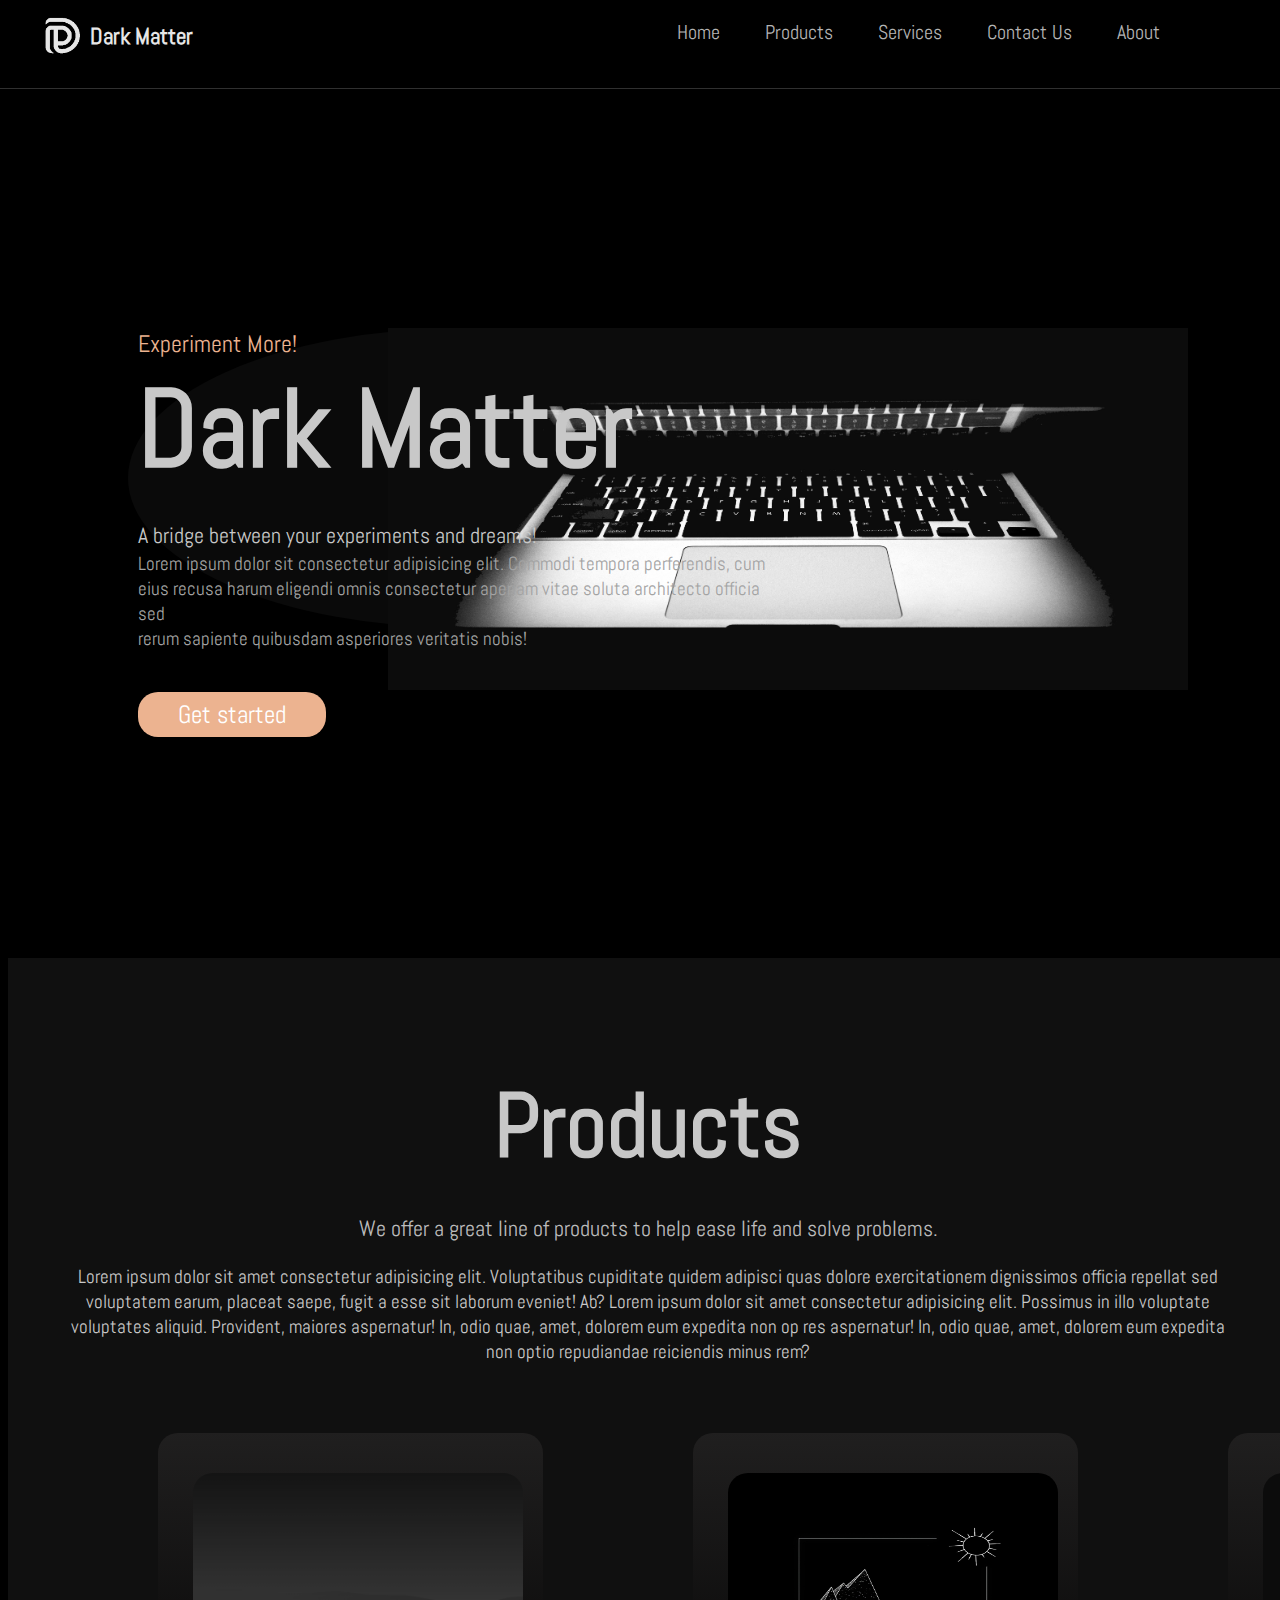
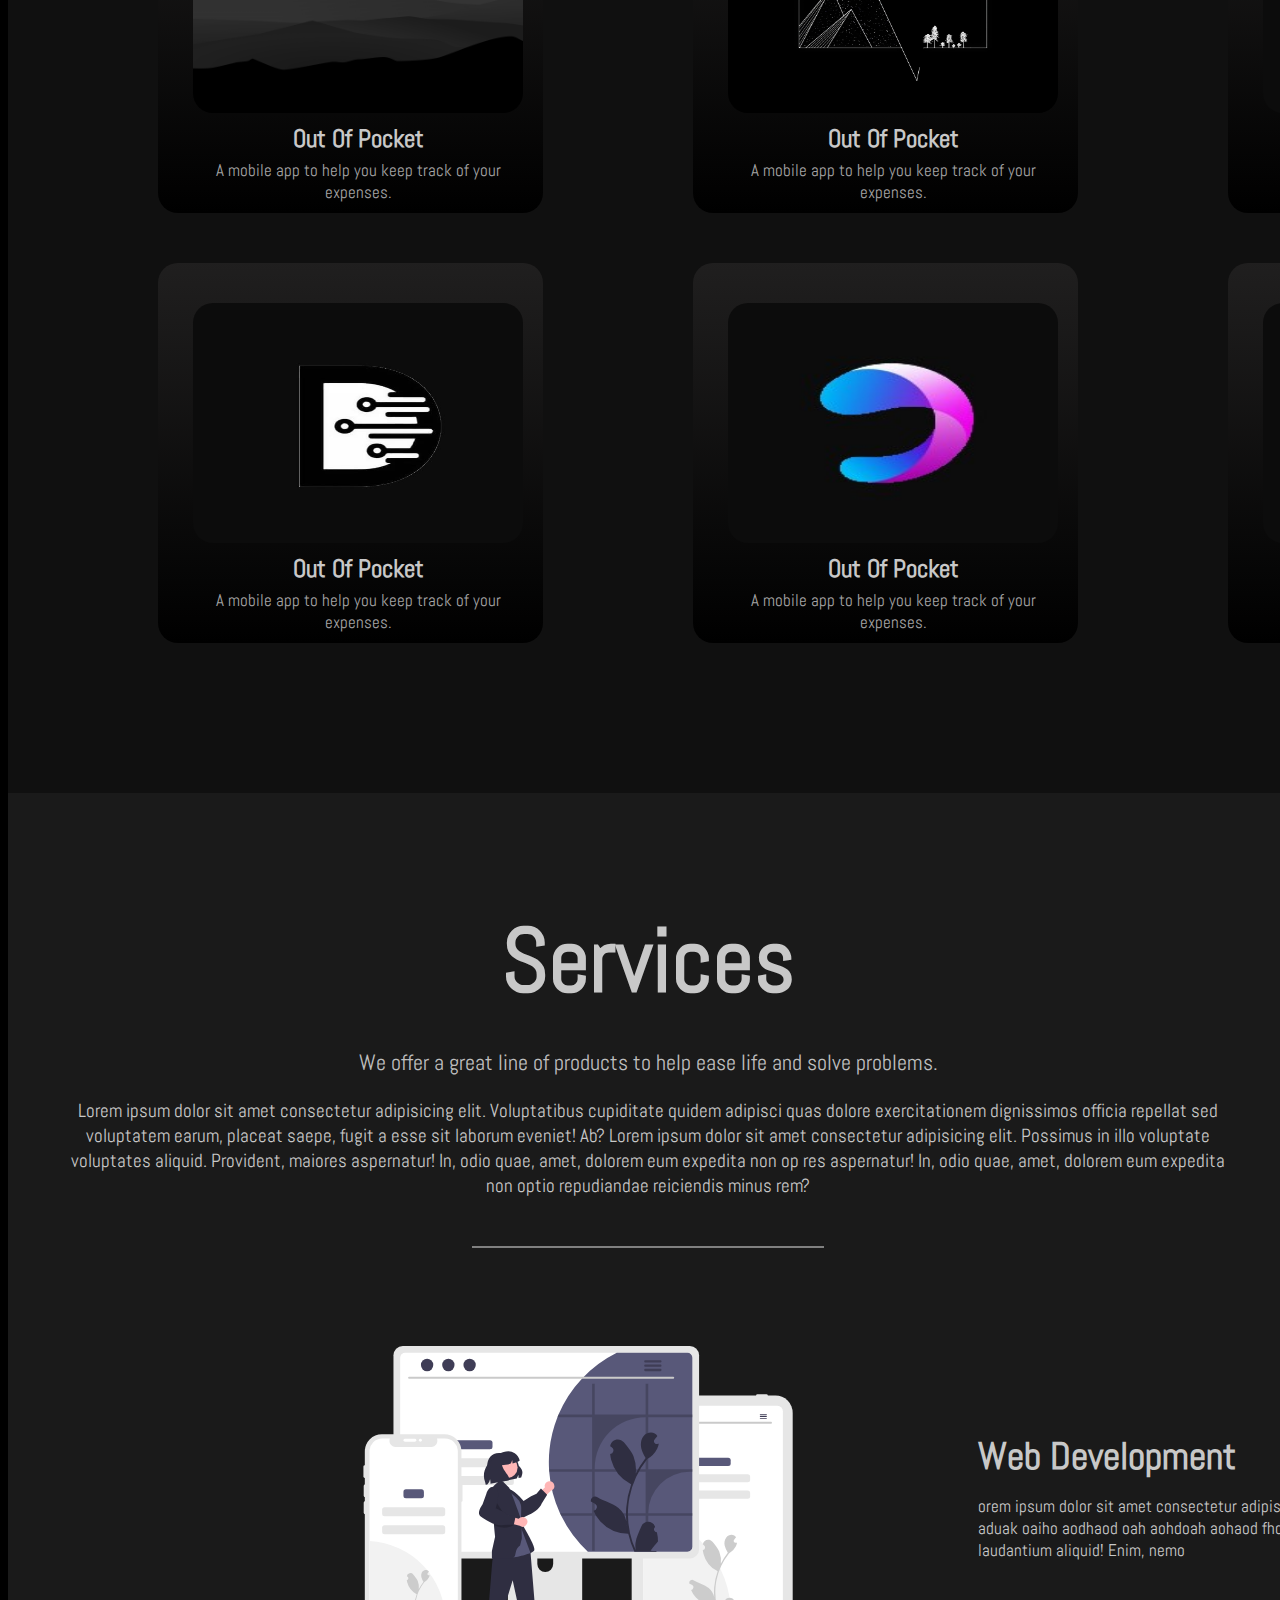
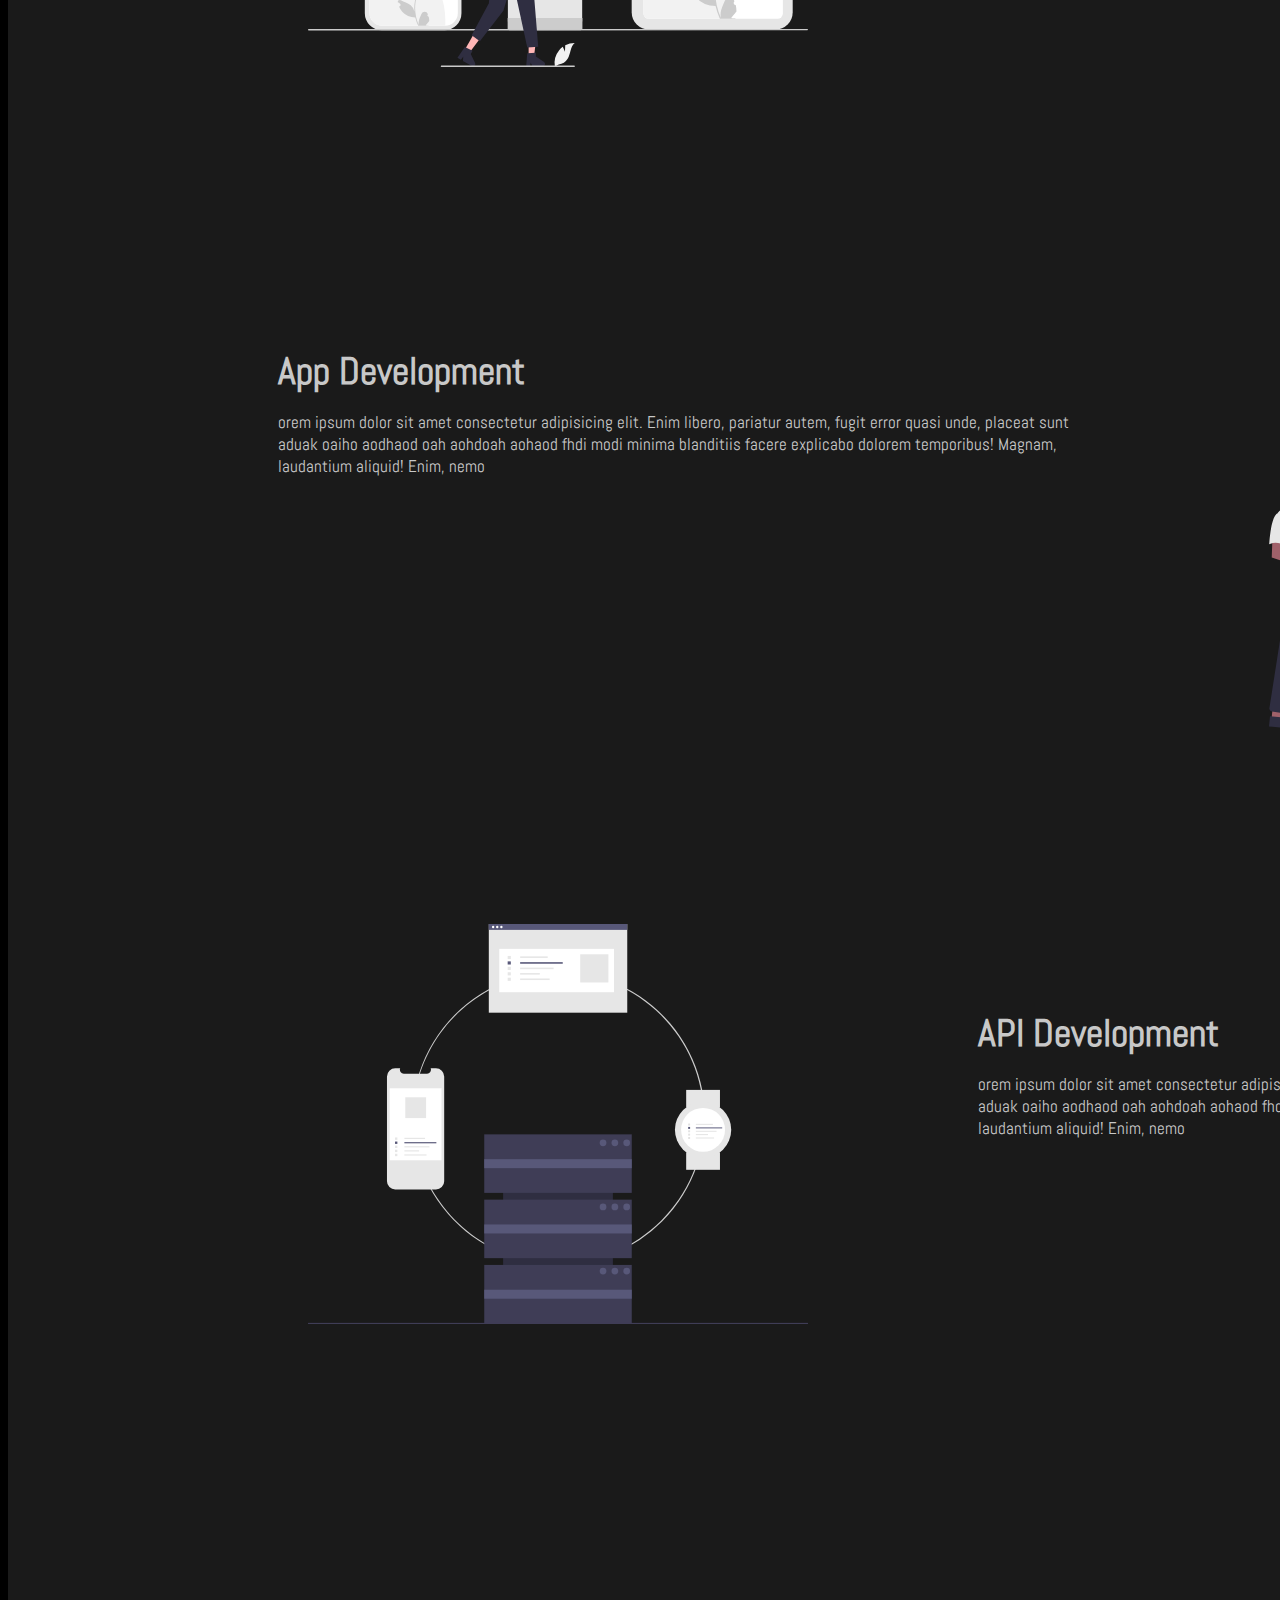
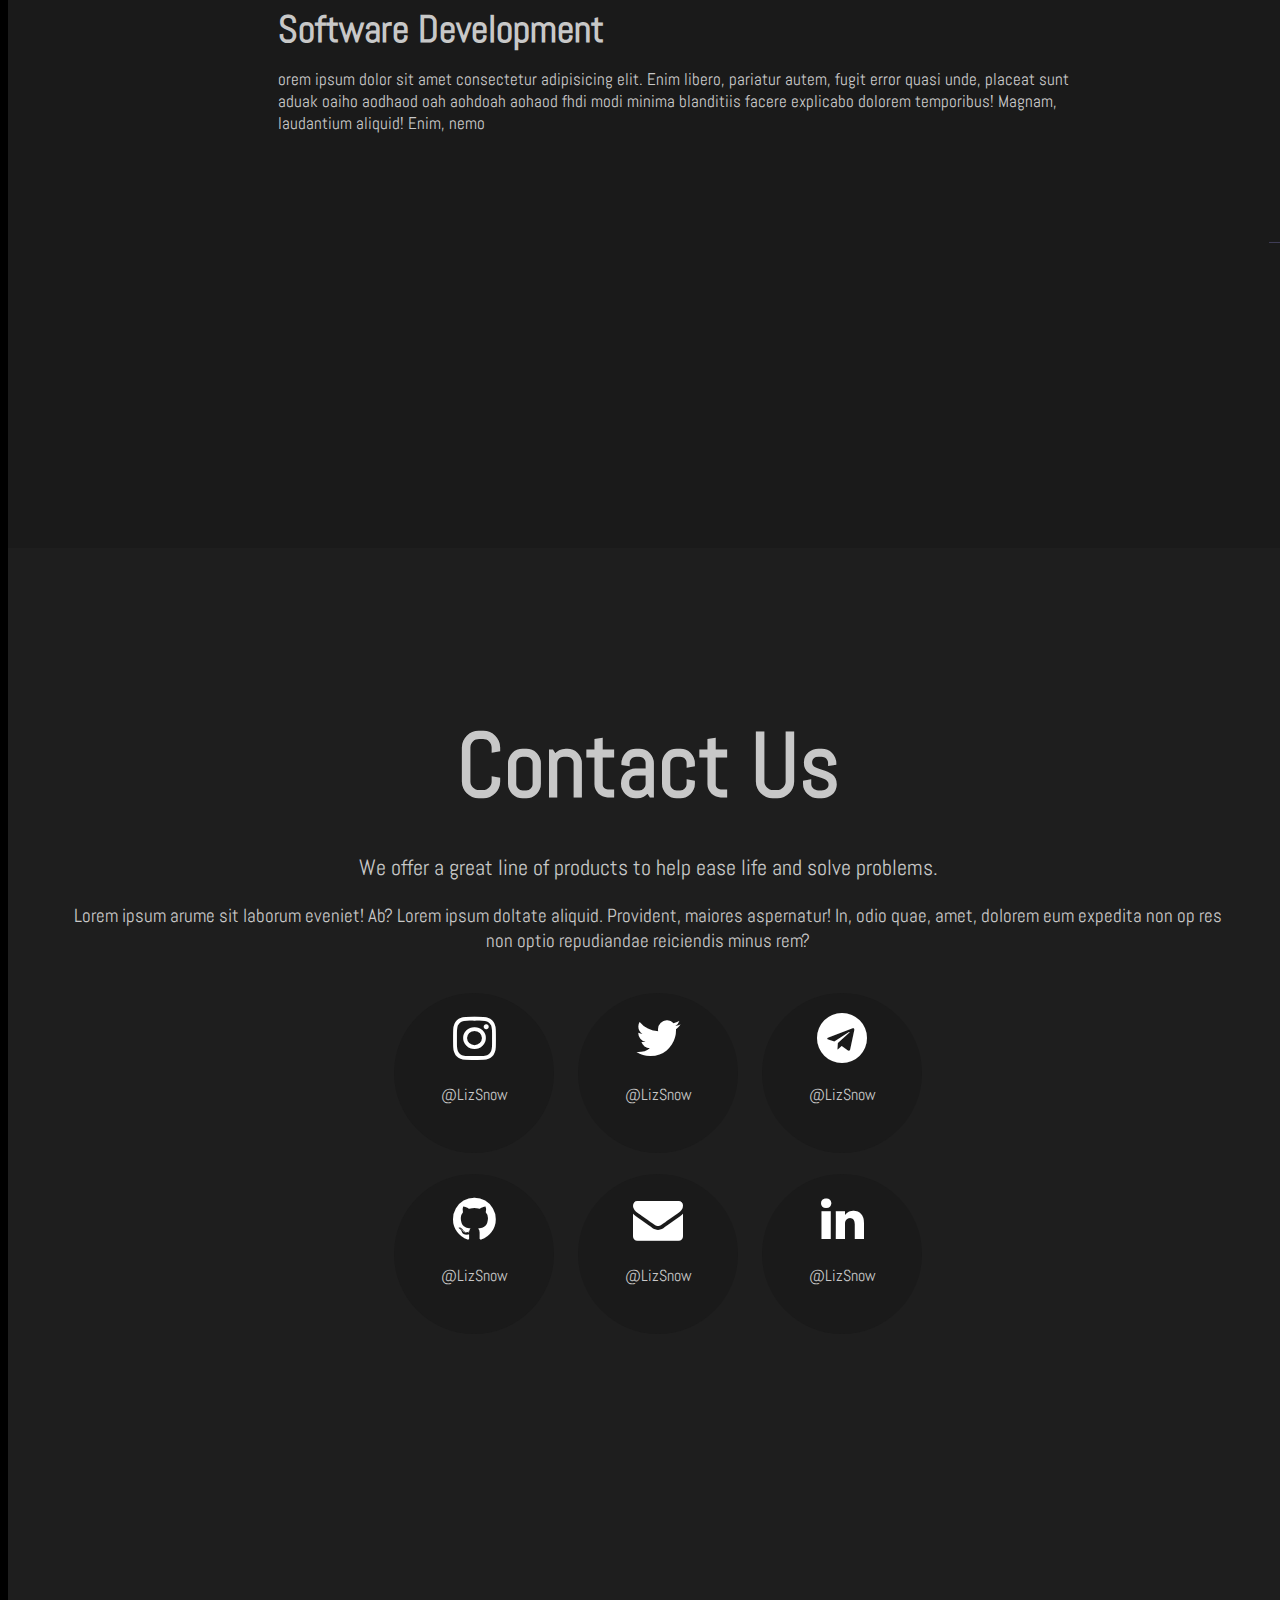
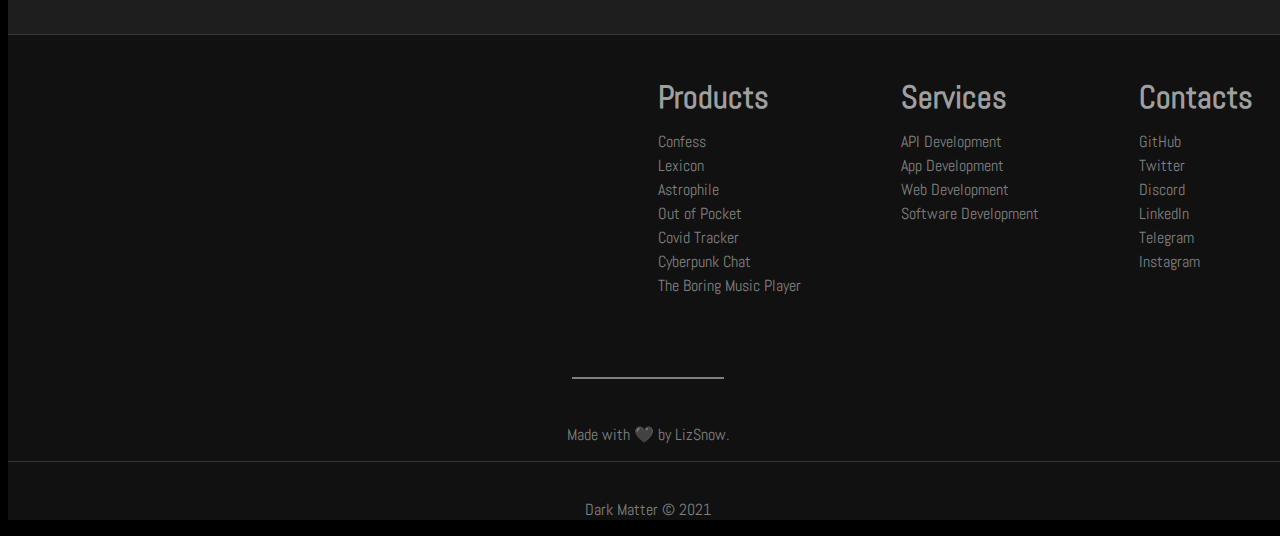
<file: index.html>
<!DOCTYPE html>
<html lang="en">

<head>
    <meta charset="UTF-8">
    <meta http-equiv="X-UA-Compatible" content="IE=edge">
    <meta name="viewport" content="width=device-width, initial-scale=1.0">
    <title>Home page</title>
    <link rel="stylesheet" href="home.css">
    <link rel="stylesheet" type="text/css" href="//fonts.googleapis.com/css?family=Abel" />
    <link rel="stylesheet" href="https://cdnjs.cloudflare.com/ajax/libs/font-awesome/4.7.0/css/font-awesome.min.css">
</head>

<body>
    <section id="first">
        <div id="header">
            <div id="logo">
                <a href="index.html"> <img src="Resources/logo.png" alt="logo" width="50"></a>
                <p> <b>Dark Matter</b> </p>
            </div>
            <div id="navbar">
                <a href="#"> Home  </a>
                <a href="#products"> Products </a>
                <a href="#service"> Services </a>
                <a href="#contact"> Contact Us </a>
                <a href="#footer"> About </a>

            </div>
        </div>

    </section>
    <!-- MAIN-->
    <section id="second">
        <div id="mains">
            <div id="both">
                <div id="main">
                    <div id="para">
                        <p> Experiment More!</p>
                    </div>
                    <div id="title">
                        <h1> Dark Matter</h1>
                    </div>
                    <p id="para1">
                        A bridge between your experiments and dreams!
                    </p>
                    <p id="para2">
                        Lorem ipsum dolor sit consectetur adipisicing elit. Commodi tempora perferendis, cum <br> eius recusa harum eligendi omnis consectetur aperiam vitae soluta architecto officia sed<br> rerum sapiente quibusdam asperiores veritatis
                        nobis!
                        <br>
                    </p>
                    <div id="btn">
                        <a href=" #products" id="box">
                            <div id="id"> Get started</div>
                        </a>
                    </div>

                </div>
            </div>
        </div>
        <div id="img">
            <img src="Resources/main.png" width="800px">
        </div>
    </section>

    <section id="third">
        <div id="products">
            <div id="title2">
                <h1> Products</h1>
            </div>
            <div id="mid">
                <p id="pp"> We offer a great line of products to help ease life and solve problems. </p>
                <p id="ppp"> Lorem ipsum dolor sit amet consectetur adipisicing elit. Voluptatibus cupiditate quidem adipisci quas dolore exercitationem dignissimos officia repellat sed <br> voluptatem earum, placeat saepe, fugit a esse sit laborum eveniet! Ab? Lorem
                    ipsum dolor sit amet consectetur adipisicing elit. Possimus in illo voluptate <br> voluptates aliquid. Provident, maiores aspernatur! In, odio quae, amet, dolorem eum expedita non op res aspernatur! In, odio quae, amet, dolorem eum
                    expedita <br> non optio repudiandae reiciendis minus rem?</p>
            </div>

            <div id="images">
                <div id="img1">
                    <img src="Resources/1.jpg" width="330px" height="240px">
                    <p id="p1"> Out Of Pocket</p>
                    <p id="pp2"> A mobile app to help you keep track of your expenses.</p>
                </div>
                <div id="img1">
                    <img src="Resources/2.jpg" width="330px" height="240px">
                    <p id="p1"> Out Of Pocket</p>
                    <p id="pp2"> A mobile app to help you keep track of your expenses.</p>
                </div>
                <div id="img1">
                    <img src="Resources/3.jpg" width="330px" height="240px">
                    <p id="p1"> Out Of Pocket</p>
                    <p id="pp2"> A mobile app to help you keep track of your expenses.</p>
                </div>
            </div>
            <div id="images2">
                <div id="img1">
                    <img src="Resources/4.jpg" width="330px" height="240px">
                    <p id="p1"> Out Of Pocket</p>
                    <p id="pp2"> A mobile app to help you keep track of your expenses.</p>
                </div>
                <div id="img1">
                    <img src="Resources/5.jpg" width="330px" height="240px">
                    <p id="p1"> Out Of Pocket</p>
                    <p id="pp2"> A mobile app to help you keep track of your expenses.</p>
                </div>
                <div id="img1">
                    <img src="Resources/6.jpg" width="330px" height="240px">
                    <p id="p1"> Out Of Pocket</p>
                    <p id="pp2"> A mobile app to help you keep track of your expenses.</p>
                </div>
            </div>
        </div>
    </section>
    <section id="fourth">
        <div id="full">
            <div id="service">
                <div id="title2">
                    <h1> Services</h1>
                </div>
                <div id="mid">
                    <p id="pp"> We offer a great line of products to help ease life and solve problems. </p>
                    <p id="ppp"> Lorem ipsum dolor sit amet consectetur adipisicing elit. Voluptatibus cupiditate quidem adipisci quas dolore exercitationem dignissimos officia repellat sed <br> voluptatem earum, placeat saepe, fugit a esse sit laborum eveniet! Ab?
                        Lorem ipsum dolor sit amet consectetur adipisicing elit. Possimus in illo voluptate <br> voluptates aliquid. Provident, maiores aspernatur! In, odio quae, amet, dolorem eum expedita non op res aspernatur! In, odio quae, amet, dolorem
                        eum expedita <br> non optio repudiandae reiciendis minus rem?</p> <br>
                    <hr color="gray" width="350">
                </div>
            </div>
            <div id="webdev">
                <div id="pic">
                    <img src="Resources/11.svg" width="500px">
                </div>
                <div id="parag">
                    <h1> Web Development</h1>
                    <p>orem ipsum dolor sit amet consectetur adipisicing elit. Enim libero, pariatur autem, fugit error quasi unde, placeat sunt<br> aduak oaiho aodhaod oah aohdoah aohaod fhdi modi minima blanditiis facere explicabo dolorem temporibus! Magnam,<br>                        laudantium aliquid! Enim, nemo </p>
                </div>
            </div>
            <div id="webdev">

                <div id="parag">
                    <h1> App Development</h1>
                    <p>orem ipsum dolor sit amet consectetur adipisicing elit. Enim libero, pariatur autem, fugit error quasi unde, placeat sunt<br> aduak oaiho aodhaod oah aohdoah aohaod fhdi modi minima blanditiis facere explicabo dolorem temporibus! Magnam,<br>                        laudantium aliquid! Enim, nemo </p>
                </div>
                <div id="pic">
                    <img src="Resources/12.svg" width="500px">
                </div>
            </div>
            <div id="webdev">
                <div id="pic">
                    <img src="Resources/13.svg" width="500px">
                </div>
                <div id="parag">
                    <h1> API Development</h1>
                    <p>orem ipsum dolor sit amet consectetur adipisicing elit. Enim libero, pariatur autem, fugit error quasi unde, placeat sunt<br> aduak oaiho aodhaod oah aohdoah aohaod fhdi modi minima blanditiis facere explicabo dolorem temporibus! Magnam,<br>                        laudantium aliquid! Enim, nemo </p>
                </div>
            </div>
            <div id="webdev">

                <div id="parag">
                    <h1> Software Development</h1>
                    <p>orem ipsum dolor sit amet consectetur adipisicing elit. Enim libero, pariatur autem, fugit error quasi unde, placeat sunt<br> aduak oaiho aodhaod oah aohdoah aohaod fhdi modi minima blanditiis facere explicabo dolorem temporibus! Magnam,<br>                        laudantium aliquid! Enim, nemo </p>
                </div>
                <div id="pic">
                    <img src="Resources/14.svg" width="500px">
                </div>
            </div>

        </div>
    </section>

    <section id="fifth">
        <div id="contact">
            <div id="title2">
                <h1 style="color
                :rgb(200,200,200)e"> Contact Us</h1>
            </div>
            <div id="mid">
                <p id="pp" style="color:rgb(200,200,200)"> We offer a great line of products to help ease life and solve problems. </p>
                <p id="ppp"> Lorem ipsum arume sit laborum eveniet! Ab? Lorem ipsum doltate aliquid. Provident, maiores aspernatur! In, odio quae, amet, dolorem eum expedita non op res<br> non optio repudiandae reiciendis minus rem?</p> <br>
            </div>

            <div style="text-align:center">
                <div class="dot">
                    <i class="fa fa-instagram" style="font-size:50px;color:white"></i> <br> <br>@LizSnow</div>
                <div class="dot"><i class="fa fa-twitter" style="font-size:50px;color:white"></i> <br> <br>@LizSnow</i>
                </div>
                <div class="dot"> <i class="fa fa-telegram" style="font-size:50px;color:white"></i> <br> <br>@LizSnow</div>
            </div>
            <br>
            <div style="text-align:center">
                <div class="dot"> <a href="github.com" class="link"><i class="fa fa-github" style="font-size:50px;color:white"></i></a> <br> <br>@LizSnow</div>
                <div class="dot"> <a href="github.com" class="link"><i class="fa fa-envelope" style="font-size:50px;color:white"></i> <br> <br></a>@LizSnow</i>
                </div>
                <div class="dot"> <a href="github.com" class="link"><i class="fa fa-linkedin" style="font-size:50px;color:white"></i> <br> <br> </a>@LizSnow</div>
            </div>
        </div>
    </section>
    <section id="footer">
        <div id="line">
            <div id="lists">
                <div id="ser">
                    <h1> Products</h1>
                    <p> Confess</p>
                    <p>Lexicon</p>
                    <p> Astrophile</p>
                    <p> Out of Pocket</p>
                    <p>Covid Tracker</p>
                    <p>Cyberpunk Chat</p>
                    <p>The Boring Music Player</p>
                </div>
                <div id="ser">
                    <h1> Services</h1>
                    <p> API Development</p>
                    <p>App Development</p>
                    <p>Web Development</p>
                    <p>Software Development</p>
                </div>

                <div id="ser">
                    <h1> Contacts</h1>
                    <p>GitHub</p>
                    <p>Twitter</p>
                    <p> Discord</p>
                    <p>LinkedIn</p>
                    <p> Telegram</p>
                    <p> Instagram </p>
                </div>
            </div>
            <br> <br> <br>
            <hr color="gray" width="150"> <br>
            <p style="text-align: center; color: gray;"> Made with 🖤 by LizSnow.</p>
        </div>
        </div>
        <br>
        <p style="text-align: center; color: gray;"> Dark Matter © 2021</p>
    </section>
</body>

</html>
</file>
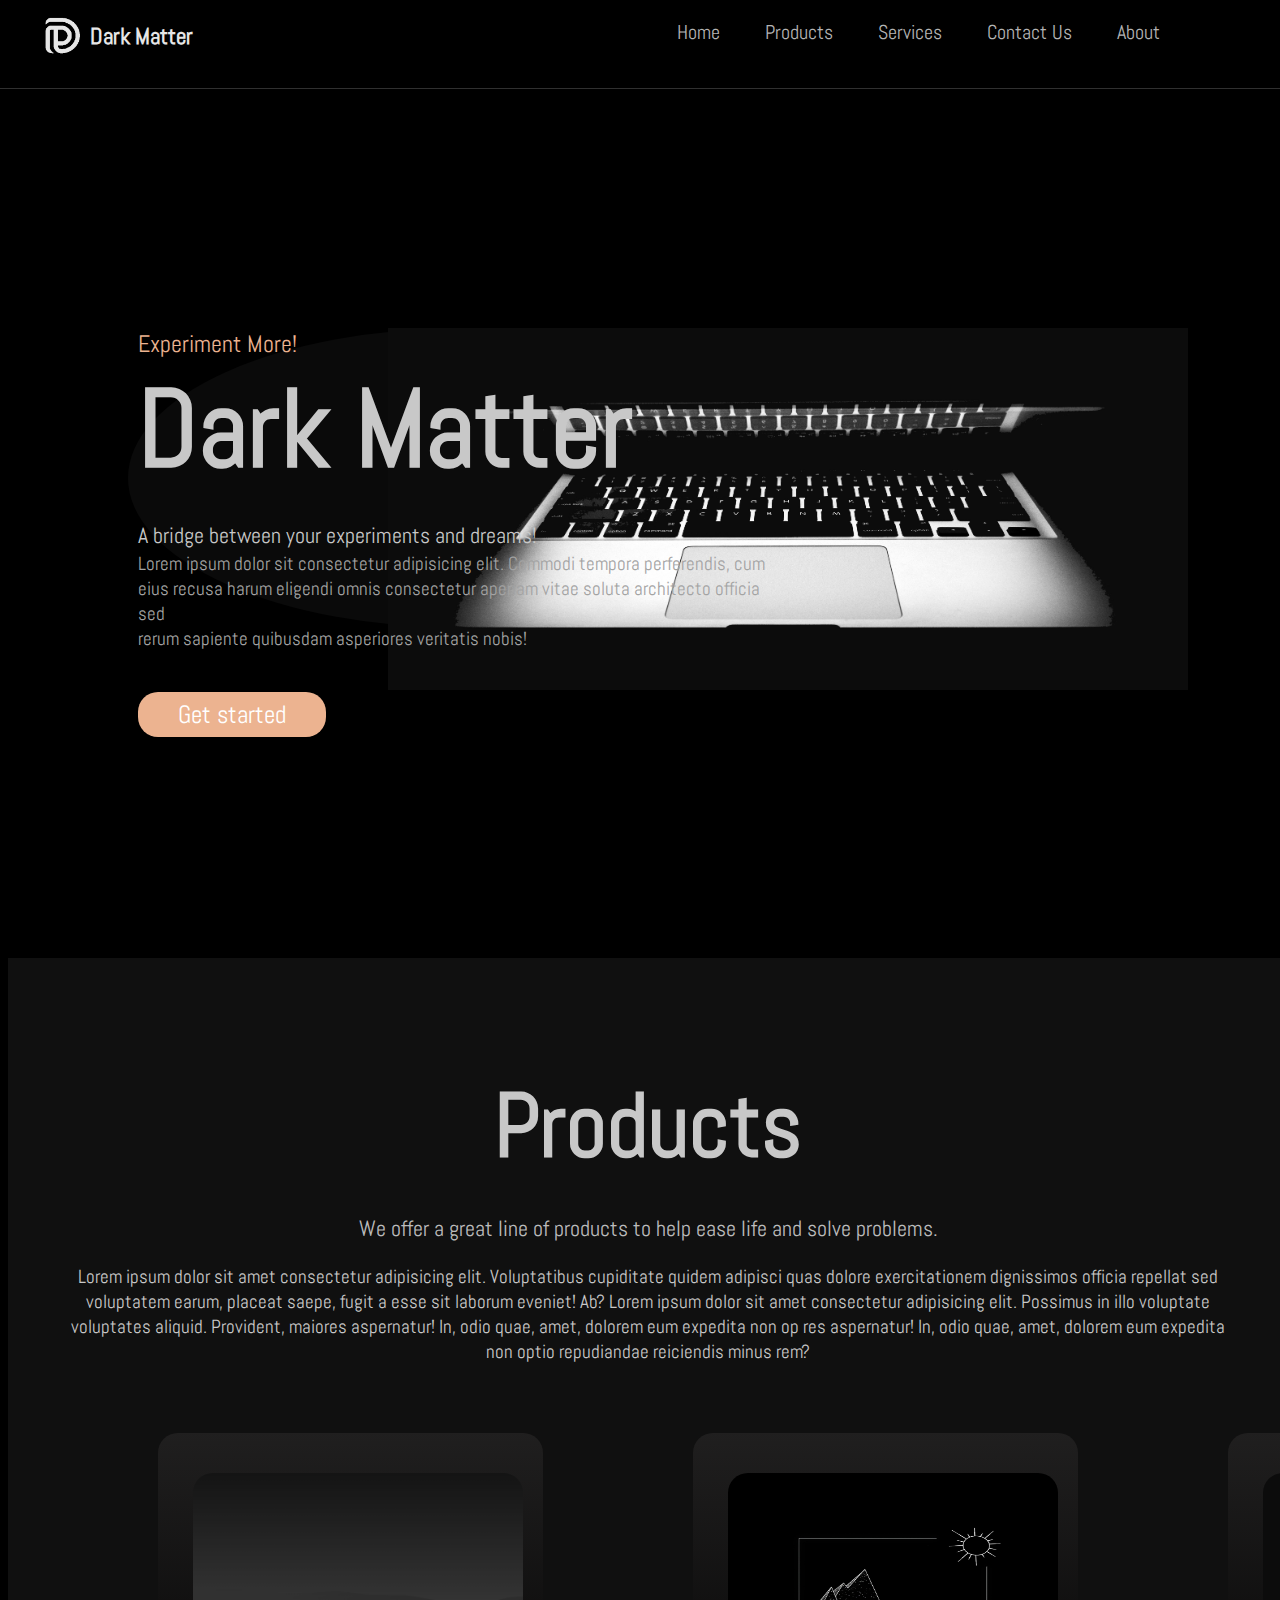
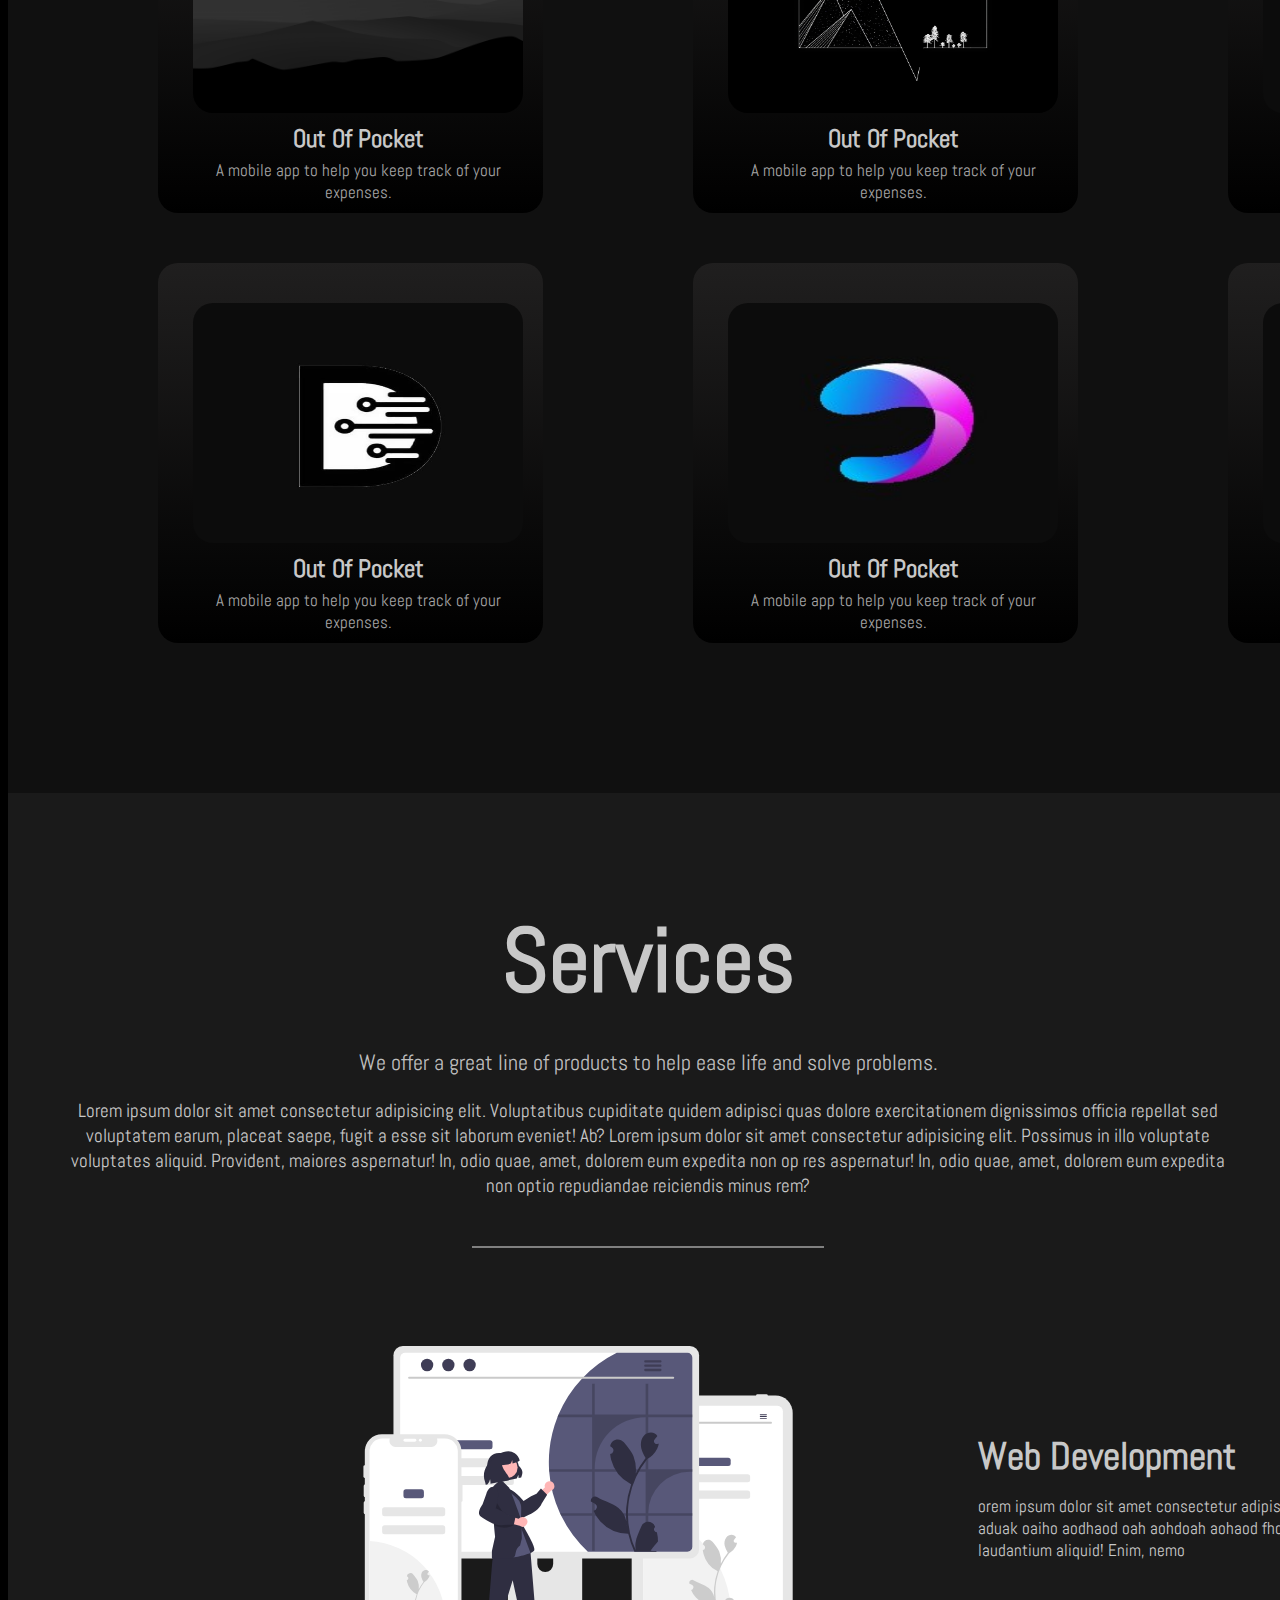
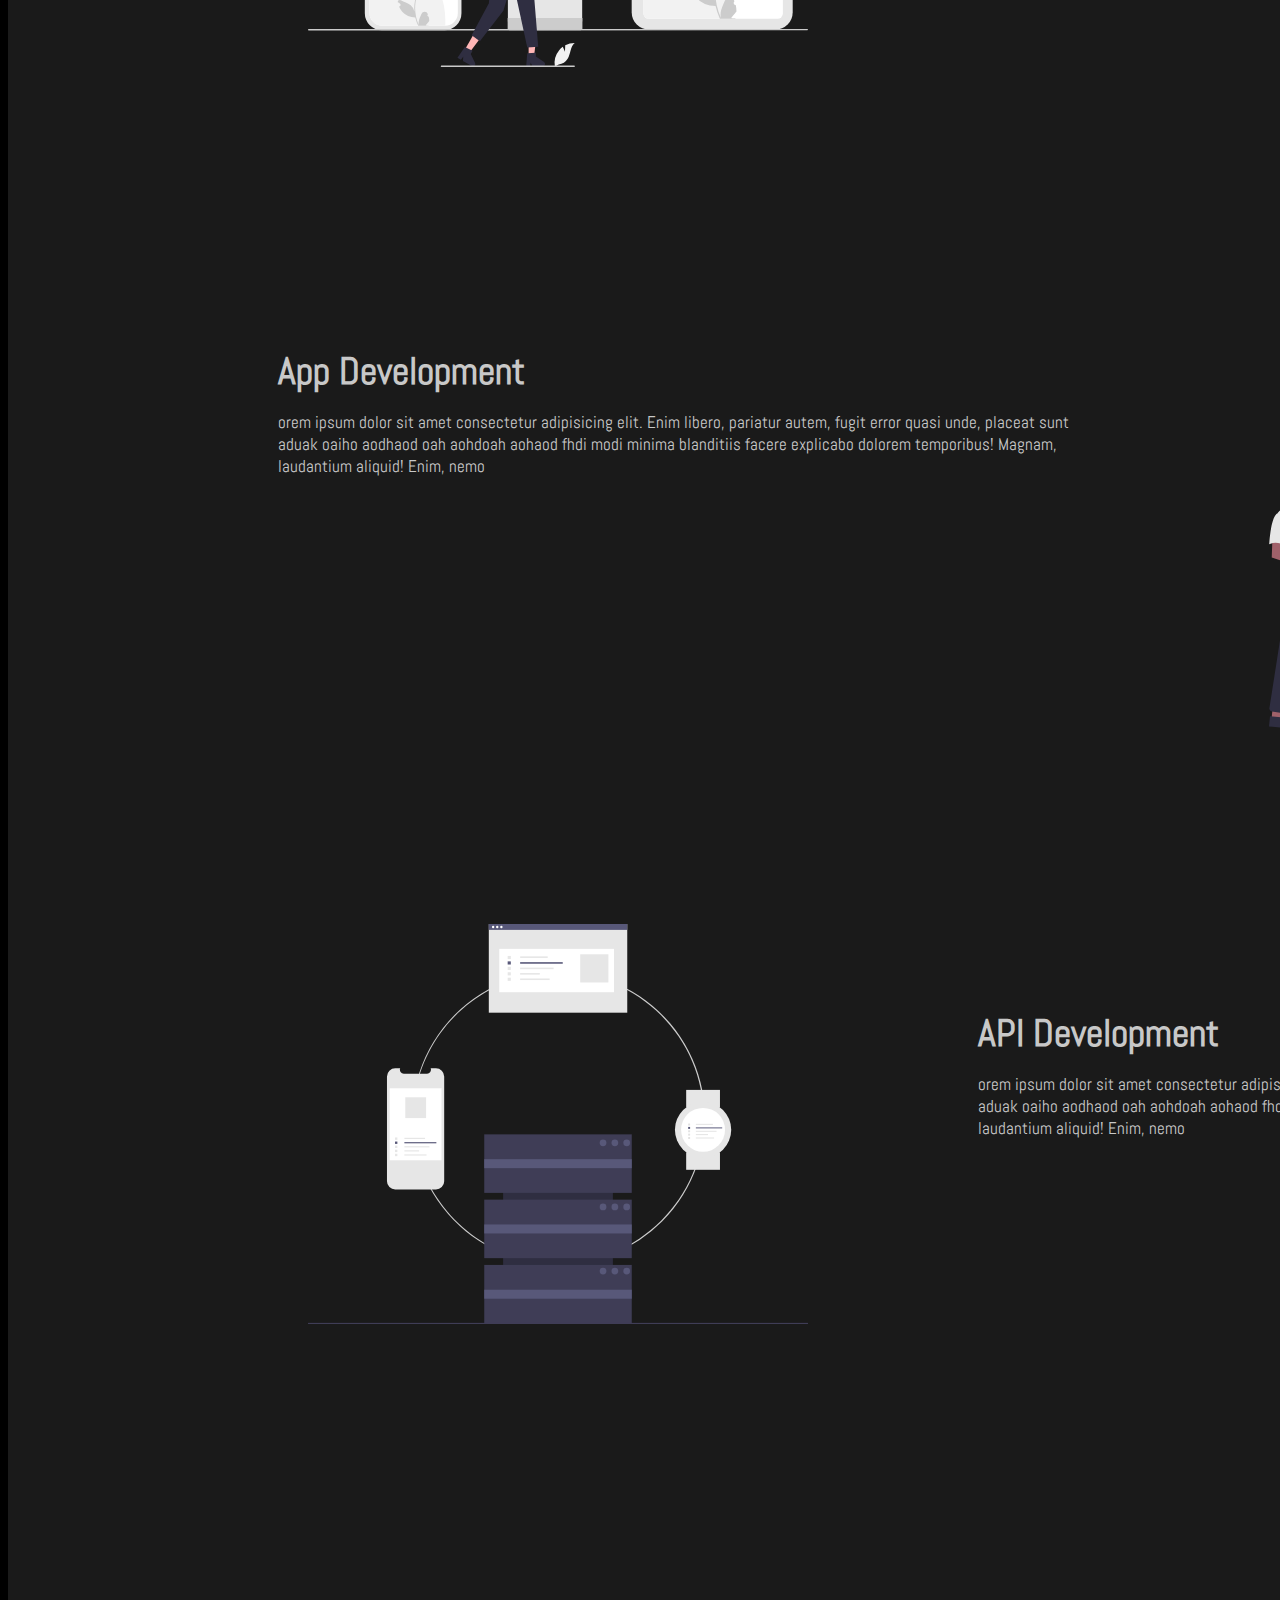
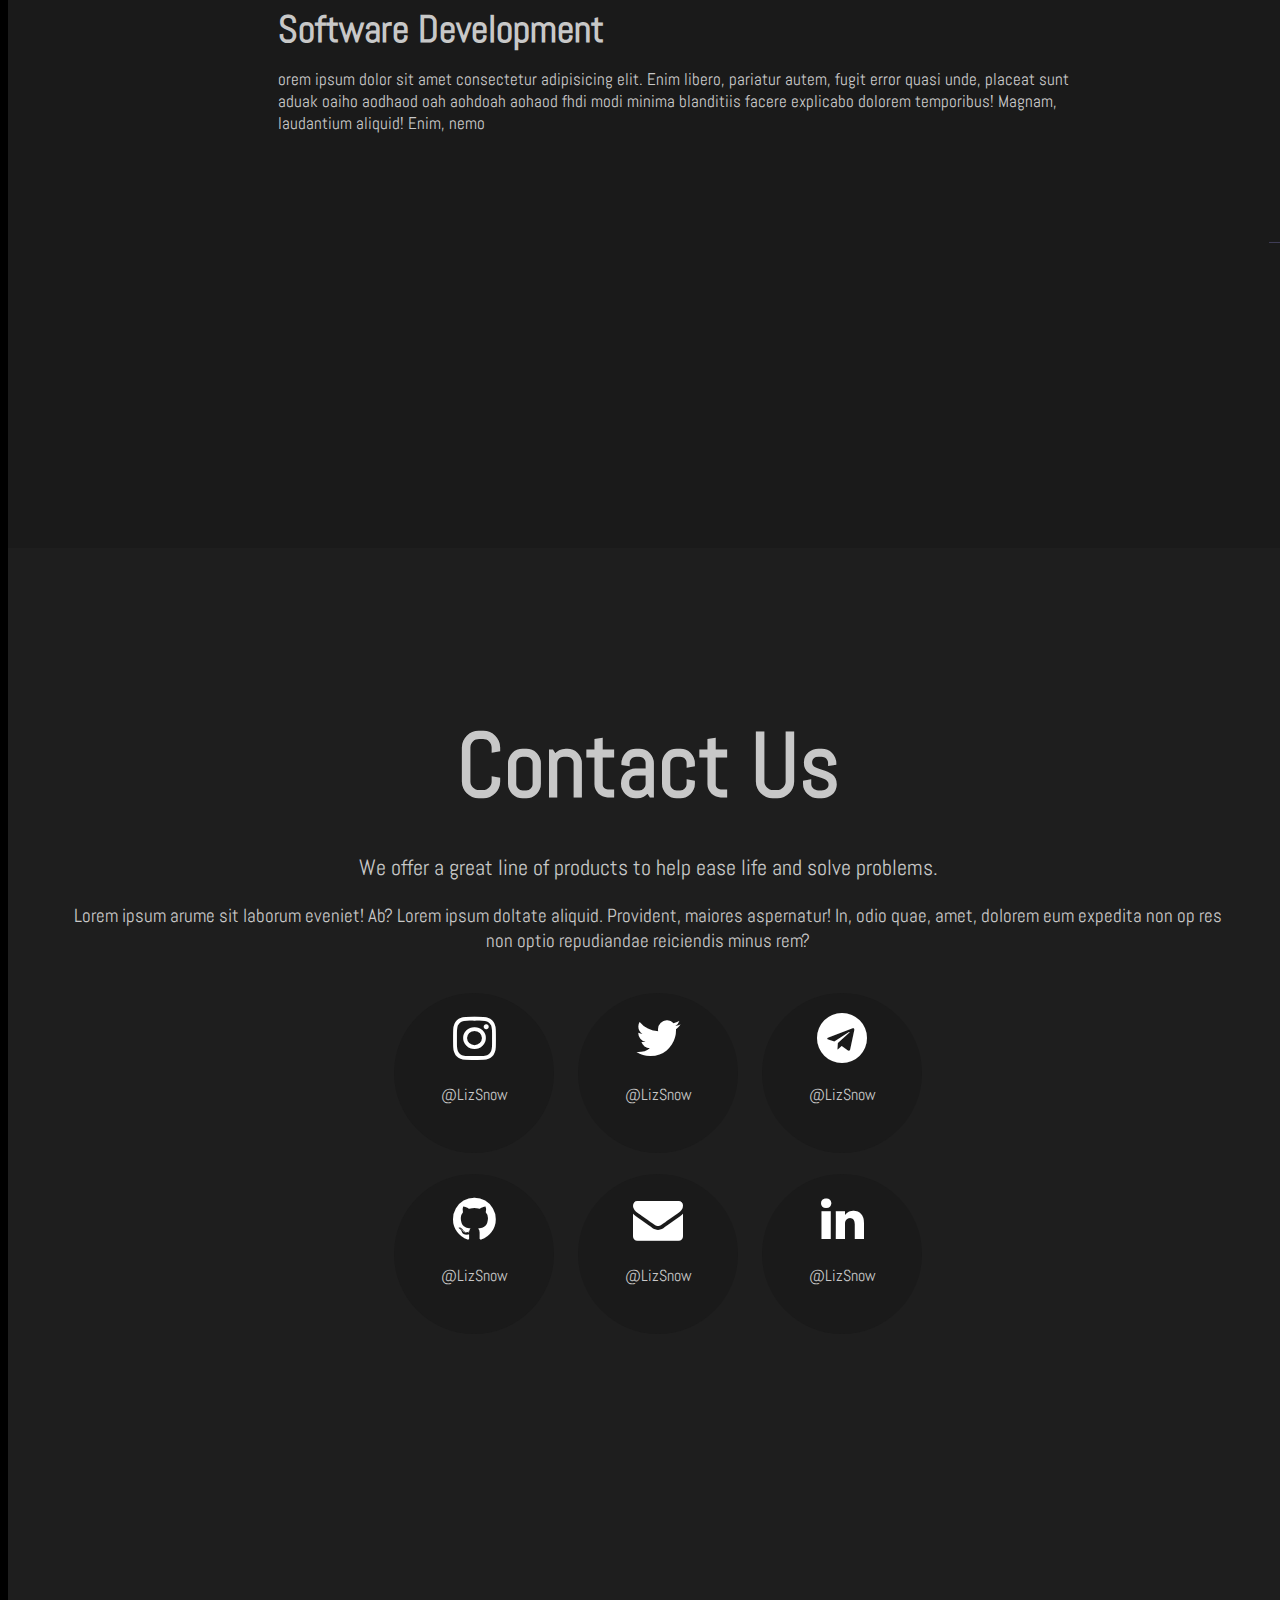
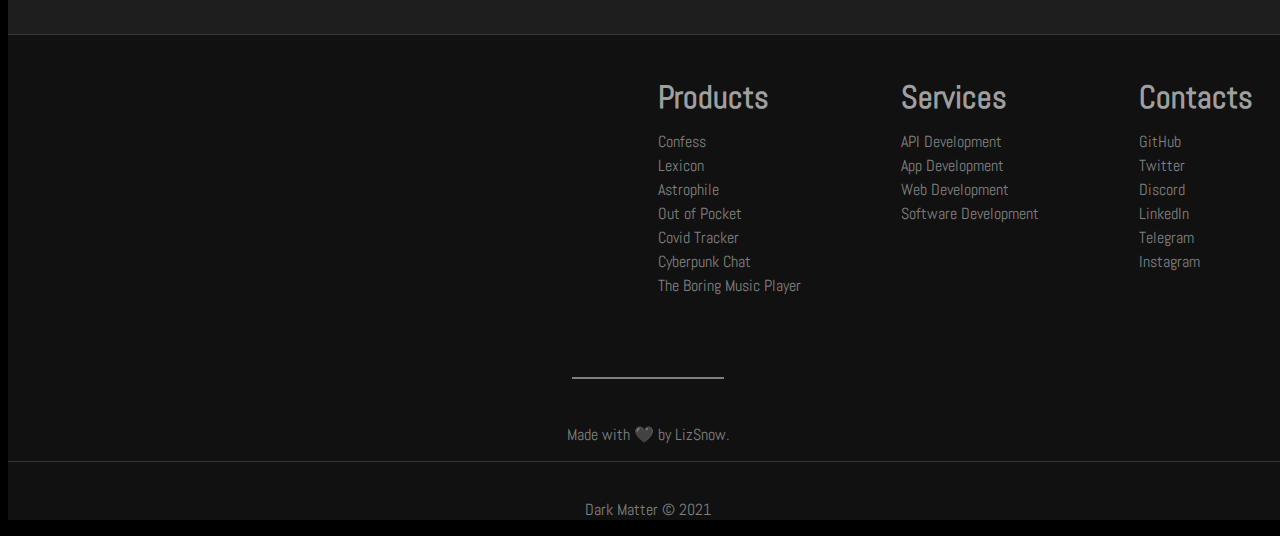
<file: Home page.html>
<!DOCTYPE html>
<html lang="en">

<head>
    <meta charset="UTF-8">
    <meta http-equiv="X-UA-Compatible" content="IE=edge">
    <meta name="viewport" content="width=device-width, initial-scale=1.0">
    <title>Home page</title>
    <link rel="stylesheet" href="home.css">
    <link rel="stylesheet" type="text/css" href="//fonts.googleapis.com/css?family=Abel" />
    <link rel="stylesheet" href="https://cdnjs.cloudflare.com/ajax/libs/font-awesome/4.7.0/css/font-awesome.min.css">
</head>

<body>
    <section id="first">
        <div id="header">
            <div id="logo">
                <a href="index.html"> <img src="Resources/logo.png" alt="logo" width="50"></a>
                <p> <b>Dark Matter</b> </p>
            </div>
            <div id="navbar">
                <a href="#"> Home  </a>
                <a href="#products"> Products </a>
                <a href="#service"> Services </a>
                <a href="#contact"> Contact Us </a>
                <a href="#footer"> About </a>

            </div>
        </div>

    </section>
    <!-- MAIN-->
    <section id="second">
        <div id="mains">
            <div id="both">
                <div id="main">
                    <div id="para">
                        <p> Experiment More!</p>
                    </div>
                    <div id="title">
                        <h1> Dark Matter</h1>
                    </div>
                    <p id="para1">
                        A bridge between your experiments and dreams!
                    </p>
                    <p id="para2">
                        Lorem ipsum dolor sit consectetur adipisicing elit. Commodi tempora perferendis, cum <br> eius recusa harum eligendi omnis consectetur aperiam vitae soluta architecto officia sed<br> rerum sapiente quibusdam asperiores veritatis
                        nobis!
                        <br>
                    </p>
                    <div id="btn">
                        <a href=" #products" id="box">
                            <div id="id"> Get started</div>
                        </a>
                    </div>

                </div>
            </div>
        </div>
        <div id="img">
            <img src="Resources/main.png" width="800px">
        </div>
    </section>

    <section id="third">
        <div id="products">
            <div id="title2">
                <h1> Products</h1>
            </div>
            <div id="mid">
                <p id="pp"> We offer a great line of products to help ease life and solve problems. </p>
                <p id="ppp"> Lorem ipsum dolor sit amet consectetur adipisicing elit. Voluptatibus cupiditate quidem adipisci quas dolore exercitationem dignissimos officia repellat sed <br> voluptatem earum, placeat saepe, fugit a esse sit laborum eveniet! Ab? Lorem
                    ipsum dolor sit amet consectetur adipisicing elit. Possimus in illo voluptate <br> voluptates aliquid. Provident, maiores aspernatur! In, odio quae, amet, dolorem eum expedita non op res aspernatur! In, odio quae, amet, dolorem eum
                    expedita <br> non optio repudiandae reiciendis minus rem?</p>
            </div>

            <div id="images">
                <div id="img1">
                    <img src="Resources/1.jpg" width="330px" height="240px">
                    <p id="p1"> Out Of Pocket</p>
                    <p id="pp2"> A mobile app to help you keep track of your expenses.</p>
                </div>
                <div id="img1">
                    <img src="Resources/2.jpg" width="330px" height="240px">
                    <p id="p1"> Out Of Pocket</p>
                    <p id="pp2"> A mobile app to help you keep track of your expenses.</p>
                </div>
                <div id="img1">
                    <img src="Resources/3.jpg" width="330px" height="240px">
                    <p id="p1"> Out Of Pocket</p>
                    <p id="pp2"> A mobile app to help you keep track of your expenses.</p>
                </div>
            </div>
            <div id="images2">
                <div id="img1">
                    <img src="Resources/4.jpg" width="330px" height="240px">
                    <p id="p1"> Out Of Pocket</p>
                    <p id="pp2"> A mobile app to help you keep track of your expenses.</p>
                </div>
                <div id="img1">
                    <img src="Resources/5.jpg" width="330px" height="240px">
                    <p id="p1"> Out Of Pocket</p>
                    <p id="pp2"> A mobile app to help you keep track of your expenses.</p>
                </div>
                <div id="img1">
                    <img src="Resources/6.jpg" width="330px" height="240px">
                    <p id="p1"> Out Of Pocket</p>
                    <p id="pp2"> A mobile app to help you keep track of your expenses.</p>
                </div>
            </div>
        </div>
    </section>
    <section id="fourth">
        <div id="full">
            <div id="service">
                <div id="title2">
                    <h1> Services</h1>
                </div>
                <div id="mid">
                    <p id="pp"> We offer a great line of products to help ease life and solve problems. </p>
                    <p id="ppp"> Lorem ipsum dolor sit amet consectetur adipisicing elit. Voluptatibus cupiditate quidem adipisci quas dolore exercitationem dignissimos officia repellat sed <br> voluptatem earum, placeat saepe, fugit a esse sit laborum eveniet! Ab?
                        Lorem ipsum dolor sit amet consectetur adipisicing elit. Possimus in illo voluptate <br> voluptates aliquid. Provident, maiores aspernatur! In, odio quae, amet, dolorem eum expedita non op res aspernatur! In, odio quae, amet, dolorem
                        eum expedita <br> non optio repudiandae reiciendis minus rem?</p> <br>
                    <hr color="gray" width="350">
                </div>
            </div>
            <div id="webdev">
                <div id="pic">
                    <img src="Resources/11.svg" width="500px">
                </div>
                <div id="parag">
                    <h1> Web Development</h1>
                    <p>orem ipsum dolor sit amet consectetur adipisicing elit. Enim libero, pariatur autem, fugit error quasi unde, placeat sunt<br> aduak oaiho aodhaod oah aohdoah aohaod fhdi modi minima blanditiis facere explicabo dolorem temporibus! Magnam,<br>                        laudantium aliquid! Enim, nemo </p>
                </div>
            </div>
            <div id="webdev">

                <div id="parag">
                    <h1> App Development</h1>
                    <p>orem ipsum dolor sit amet consectetur adipisicing elit. Enim libero, pariatur autem, fugit error quasi unde, placeat sunt<br> aduak oaiho aodhaod oah aohdoah aohaod fhdi modi minima blanditiis facere explicabo dolorem temporibus! Magnam,<br>                        laudantium aliquid! Enim, nemo </p>
                </div>
                <div id="pic">
                    <img src="Resources/12.svg" width="500px">
                </div>
            </div>
            <div id="webdev">
                <div id="pic">
                    <img src="Resources/13.svg" width="500px">
                </div>
                <div id="parag">
                    <h1> API Development</h1>
                    <p>orem ipsum dolor sit amet consectetur adipisicing elit. Enim libero, pariatur autem, fugit error quasi unde, placeat sunt<br> aduak oaiho aodhaod oah aohdoah aohaod fhdi modi minima blanditiis facere explicabo dolorem temporibus! Magnam,<br>                        laudantium aliquid! Enim, nemo </p>
                </div>
            </div>
            <div id="webdev">

                <div id="parag">
                    <h1> Software Development</h1>
                    <p>orem ipsum dolor sit amet consectetur adipisicing elit. Enim libero, pariatur autem, fugit error quasi unde, placeat sunt<br> aduak oaiho aodhaod oah aohdoah aohaod fhdi modi minima blanditiis facere explicabo dolorem temporibus! Magnam,<br>                        laudantium aliquid! Enim, nemo </p>
                </div>
                <div id="pic">
                    <img src="Resources/14.svg" width="500px">
                </div>
            </div>

        </div>
    </section>

    <section id="fifth">
        <div id="contact">
            <div id="title2">
                <h1 style="color
                :rgb(200,200,200)e"> Contact Us</h1>
            </div>
            <div id="mid">
                <p id="pp" style="color:rgb(200,200,200)"> We offer a great line of products to help ease life and solve problems. </p>
                <p id="ppp"> Lorem ipsum arume sit laborum eveniet! Ab? Lorem ipsum doltate aliquid. Provident, maiores aspernatur! In, odio quae, amet, dolorem eum expedita non op res<br> non optio repudiandae reiciendis minus rem?</p> <br>
            </div>

            <div style="text-align:center">
                <div class="dot">
                    <i class="fa fa-instagram" style="font-size:50px;color:white"></i> <br> <br>@LizSnow</div>
                <div class="dot"><i class="fa fa-twitter" style="font-size:50px;color:white"></i> <br> <br>@LizSnow</i>
                </div>
                <div class="dot"> <i class="fa fa-telegram" style="font-size:50px;color:white"></i> <br> <br>@LizSnow</div>
            </div>
            <br>
            <div style="text-align:center">
                <div class="dot"> <a href="github.com" class="link"><i class="fa fa-github" style="font-size:50px;color:white"></i></a> <br> <br>@LizSnow</div>
                <div class="dot"> <a href="github.com" class="link"><i class="fa fa-envelope" style="font-size:50px;color:white"></i> <br> <br></a>@LizSnow</i>
                </div>
                <div class="dot"> <a href="github.com" class="link"><i class="fa fa-linkedin" style="font-size:50px;color:white"></i> <br> <br> </a>@LizSnow</div>
            </div>
        </div>
    </section>
    <section id="footer">
        <div id="line">
            <div id="lists">
                <div id="ser">
                    <h1> Products</h1>
                    <p> Confess</p>
                    <p>Lexicon</p>
                    <p> Astrophile</p>
                    <p> Out of Pocket</p>
                    <p>Covid Tracker</p>
                    <p>Cyberpunk Chat</p>
                    <p>The Boring Music Player</p>
                </div>
                <div id="ser">
                    <h1> Services</h1>
                    <p> API Development</p>
                    <p>App Development</p>
                    <p>Web Development</p>
                    <p>Software Development</p>
                </div>

                <div id="ser">
                    <h1> Contacts</h1>
                    <p>GitHub</p>
                    <p>Twitter</p>
                    <p> Discord</p>
                    <p>LinkedIn</p>
                    <p> Telegram</p>
                    <p> Instagram </p>
                </div>
            </div>
            <br> <br> <br>
            <hr color="gray" width="150"> <br>
            <p style="text-align: center; color: gray;"> Made with 🖤 by LizSnow.</p>
        </div>
        </div>
        <br>
        <p style="text-align: center; color: gray;"> Dark Matter © 2021</p>
    </section>
</body>

</html>
</file>
<file: home.css>
html {
    max-width: 100vw;
    overflow-x: hidden;
    scroll-behavior: smooth;
}

body {
    font-family: Abel;
    width: 100%;
    color: rgba(200, 200, 200);
    background-color: black;
}

#logo {
    display: flex;
    margin-top: 8px;
    margin-left: 35px;
}

#logo p {
    font-size: 23px;
    color: white;
    margin-top: 15px;
}

#logo img {
    margin-top: 5px;
    margin-right: 5px;
}

#logo p:hover {
    color: rgb(236, 179, 144);
    font-weight: 700;
}

#header {
    margin-top: -10px;
    display: inline;
    position: fixed;
    left: 0;
    height: 90px;
    right: 0;
    border-bottom: 1px solid rgba(56, 56, 56, 0.972);
    background-color: black;
    opacity: 0.9;
}

#navbar {
    float: right;
    margin-top: -55px;
    margin-right: 120px;
}

#navbar a {
    text-decoration: none;
    padding-left: 40px;
    color: rgba(200, 200, 200);
    font-size: 20px;
}

#navbar a:hover {
    color: rgb(236, 179, 144);
    text-decoration: underline;
    text-underline-offset: 10px;
}

#first {
    height: 200px;
}

#second {
    margin-top: 130px;
    margin-left: 120px;
    height: 70vh;
}

#para {
    font-size: 24px;
    color: rgb(236, 179, 144);
}

#title {
    font-size: 55px;
    font-weight: 800;
    margin-top: -75px;
}

#para1 {
    font-size: 22px;
    margin-top: -50px;
}

#para2 {
    font-size: 19px;
    margin-top: -20px;
    color: rgb(163, 163, 163);
}

#btn {
    display: flex;
}

#id:hover {
    color: black;
}

#box {
    border-radius: 20px;
    padding: 7px 40px;
    font-size: 25px;
    margin-top: 22px;
    background-color: rgb(236, 179, 144);
    border: none;
    color: white;
    text-decoration: none;
}

#box:hover {
    transform: scale(1.2);
    background-image: linear-gradient(red, orange);
    /*hover on get started*/
}

#main {
    margin-top: -10px;
}

#mains {
    width: 650px;
    background-color: rgba(255, 255, 255, 0.041);
    height: 300px;
    padding: 0px 10px;
    border-radius: 50%;
}

#img {
    float: right;
    margin-top: -300px;
    margin-right: 100px;
}

#third {
    background-color: rgba(255, 255, 255, 0.061);
}

#title2 {
    font-size: 45px;
    font-weight: 800;
}

#products {
    text-align: center;
    padding-top: 50px;
    padding-bottom: 150px;
}

#pp {
    margin-top: -30px;
    font-size: 22px;
    color: rgba(255, 255, 255, 0.733);
}

#pp:hover {
    color: white;
}

#ppp {
    font-size: 19px;
}

#images {
    display: flex;
}

#images2 {
    display: flex;
}

#img1 {
    border: 1px solid red;
    border: none;
    border-radius: 20px;
    height: 320px;
    width: 380px;
    padding: 40px 20px 20px 35px;
    background-image: linear-gradient(rgba(65, 62, 62, 0.322), black);
    margin-left: 150px;
    margin-top: 50px;
}

#img1 img {
    border-radius: 20px;
}

#img1:hover {
    background-image: linear-gradient(rgba(202, 139, 139, 0.52), black);
    color: white;
}

#p1 {
    font-size: 25px;
    font-weight: 600;
    margin-top: 5px;
}

#pp2 {
    margin-top: -20px;
    color: rgb(163, 163, 163);
    font-size: 17px;
}

#full {
    background-color: rgb(26, 26, 26);
    padding-bottom: 150px;
}

#service {
    text-align: center;
    padding-top: 50px;
    padding-bottom: 50px;
}

#webdev {
    margin-left: 100px;
    margin-right: 100px;
    border: 1px solid red;
    border: none;
    width: 1700px;
    display: flex;
    margin-bottom: 150px;
}

#webdev:hover {
    background-image: linear-gradient(rgb(26, 26, 26), rgb(20, 20, 30));
}

#pic {
    margin-left: 200px;
    padding-top: 40px;
}

#parag {
    margin-left: 170px;
    margin-top: 100px;
}

#parag h1 {
    font-size: 38px;
}

#parag p {
    font-size: 17px;
    margin-top: -10px;
}

#footer {
    background-color: rgb(17, 17, 17);
}

#contact {
    text-align: center;
    padding-top: 100px;
    padding-bottom: 300px;
    background-color: rgb(30, 30, 30);
}

.dot {
    height: 120px;
    width: 120px;
    margin-left: 20px;
    background-color: #bbb;
    padding: 20px;
    border-radius: 50%;
    display: inline-block;
    background-color: rgb(26, 26, 26);
}

.dot:hover {
    color: orange;
    background-color: rgba(20, 20, 20, 0.842);
}

.dot a:hover {
    color: orange;
}

#lists {
    display: flex;
    margin-left: 550px;
}

#lists p {
    line-height: 8px;
}

#line {
    border-bottom: 1px solid rgba(56, 56, 56, 0.972);
    border-top: 1px solid rgba(56, 56, 56, 0.972);
    padding-top: 20px;
}

#ser {
    padding-left: 100px;
}

#ser h1 {
    color: rgba(200, 200, 200, 0.801);
}

#ser h1:hover {
    color: orange;
}

#ser p {
    color: gray;
}

#ser p:hover {
    color: orange;
}
</file>
